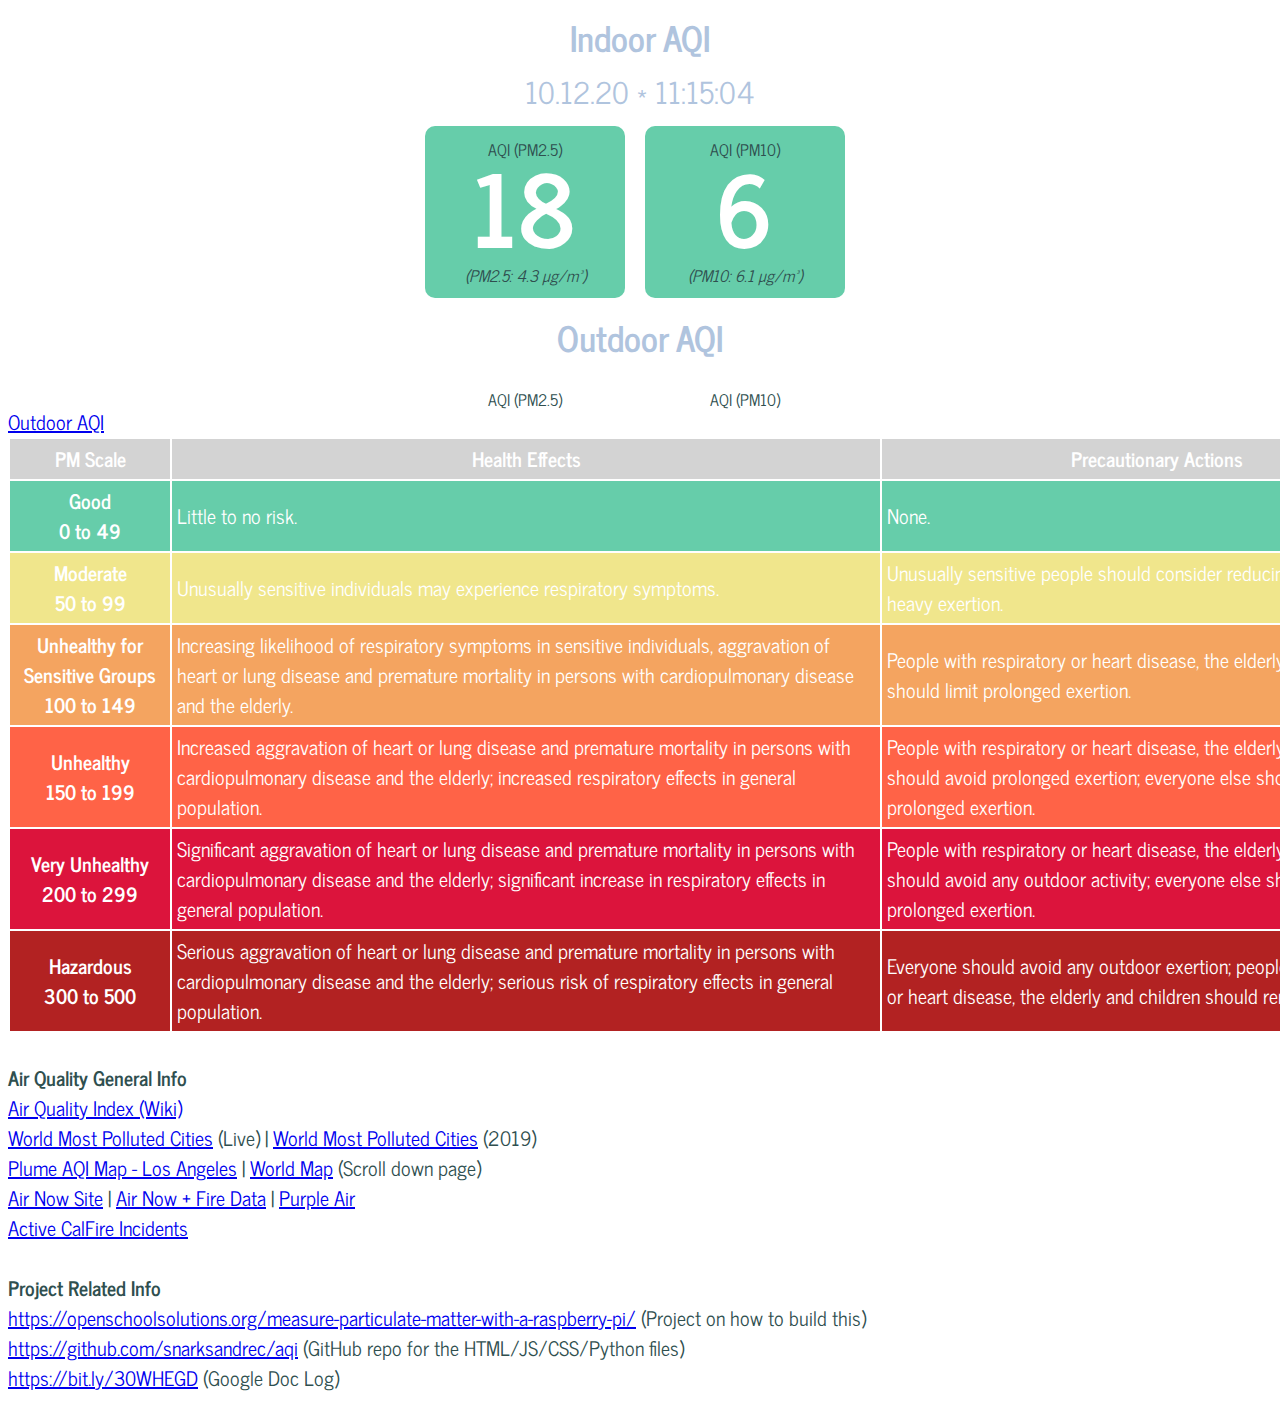
<file: index.html>
<!DOCTYPE html>
<html lang="en">

<head>
    <meta charset="utf-8" />
    <meta name="viewport" content="width=device-width, initial-scale=1.0" />
    <title>Indoor AQI</title>
    <script src="aqi1.js"></script>
    <link rel='stylesheet' href='style.css'>
    <link href="https://fonts.googleapis.com/css2?family=News+Cycle:wght@400;700&display=swap" rel="stylesheet">
</head>

<body>
    <div class='container' id="container">
        <div class='location' id="location">Indoor AQI</div>
        <div class='time' id="time"></div>
        <div class='aqi-container' id="containerPm25">
            <div class='aqi-label'>AQI (PM2.5)</div>
            <div class='aqi' id="aqiPm25"></div>
            <div class='pm-label' id="pm25"></div>
        </div>
        <div class='aqi-container' id="containerPm10">
            <div class='aqi-label'>AQI (PM10)</div>
            <div class='aqi' id="aqiPm10"></div>
            <div class='pm-label' id="pm10"></div>
        </div>
    </div>
    <div class='container' id="container">
        <div class='location' id="location">Outdoor AQI</div>
        <div class='time' id="time"></div>
        <div class='aqi-container' id="containerPm25">
            <div class='aqi-label'>AQI (PM2.5)</div>
            <div class='aqi' id="aqiPm25"></div>
            <div class='pm-label' id="pm25"></div>
        </div>
        <div class='aqi-container' id="containerPm10">
            <div class='aqi-label'>AQI (PM10)</div>
            <div class='aqi' id="aqiPm10"></div>
            <div class='pm-label' id="pm10"></div>
        </div>
    </div>
    <div class="chart">
        <div><a href=https://snarksandrec.github.io/aqi/outdoor/>Outdoor AQI</a></div>
        <table border="0" width="150%" cellspacing="2" cellpadding="5">
            <tbody>
                <tr bgcolor="lightgray">
                    <th>
                        <div align="center">PM Scale</div>
                    </th>
                    <th>
                        <div align="center">Health Effects</div>
                    </th>
                    <th>
                        <div align="center">Precautionary Actions</div>
                    </th>
                </tr>
                <tr bgcolor="mediumaquamarine">
                    <!--green-->
                    <td>
                        <div align="center"><strong>Good</strong><br /><strong>0 to 49</strong></div>
                    </td>
                    <td>Little to no risk.</td>
                    <td>None.</td>
                </tr>
                <tr bgcolor="khaki">
                    <!--yellow-->
                    <td>
                        <div align="center"><strong>Moderate</strong><br /><strong>50 to 99</strong></div>
                    </td>
                    <td>Unusually sensitive individuals may experience respiratory symptoms.</td>
                    <td>Unusually sensitive people should consider reducing prolonged or heavy exertion.</td>
                </tr>
                <tr bgcolor="sandybrown">
                    <!--orange-->
                    <td>
                        <div align="center"><strong>Unhealthy for Sensitive Groups</strong><br /><strong>100 to
                                149</strong>
                        </div>
                    </td>
                    <td>Increasing likelihood of respiratory symptoms in sensitive individuals, aggravation of heart or
                        lung
                        disease and premature mortality in persons with cardiopulmonary disease and the elderly.</td>
                    <td>People with respiratory or heart disease, the elderly and children should limit prolonged
                        exertion.
                    </td>
                </tr>
                <tr bgcolor="tomato">
                    <!--red-->
                    <td>
                        <div align="center"><strong>Unhealthy</strong><br /><strong>150 to 199</strong></div>
                    </td>
                    <td>Increased aggravation of heart or lung disease and premature mortality in persons with
                        cardiopulmonary
                        disease and the elderly; increased respiratory effects in general population.</td>
                    <td>People with respiratory or heart disease, the elderly and children should avoid prolonged
                        exertion;
                        everyone else should limit prolonged exertion.</td>
                </tr>
                <tr bgcolor="crimson">
                    <!--purple-->
                    <td>
                        <div align="center"><strong>Very Unhealthy</strong><br /><strong>200 to 299</strong></div>
                    </td>
                    <td>Significant aggravation of heart or lung disease and premature mortality in persons with
                        cardiopulmonary disease and the elderly; significant increase in respiratory effects in general
                        population.</td>
                    <td>People with respiratory or heart disease, the elderly and children should avoid any outdoor
                        activity;
                        everyone else should avoid prolonged exertion.</td>
                </tr>
                <tr bgcolor="firebrick">
                    <!--brown-->
                    <td>
                        <div align="center"><strong>Hazardous</strong><br /><strong>300 to 500</strong></div>
                    </td>
                    <td>Serious aggravation of heart or lung disease and premature mortality in persons with
                        cardiopulmonary
                        disease and the elderly; serious risk of respiratory effects in general population.</td>
                    <td>Everyone should avoid any outdoor exertion; people with respiratory or heart disease, the
                        elderly and
                        children should remain indoors.</td>
                </tr>
            </tbody>
        </table>
        <br>
        <div style="color:darkslategrey; width:950px">
            <b>Air Quality General Info</b><br>
            <a href=https://en.wikipedia.org/wiki/Air_quality_index target=new>Air Quality Index (Wiki)</a><br>
            <a href=https://www.iqair.com/us/world-air-quality-ranking target=new>World Most Polluted Cities</a> (Live) | <a href=https://www.iqair.com/us/world-most-polluted-cities?page=1&perPage=50&cities=x target=new>World Most Polluted Cities</a> (2019)<br>
            <a href=https://air.plumelabs.com/air-quality-in-los-angeles-ca-mwyt target=new>Plume AQI Map - Los Angeles</a> | <a href=https://air.plumelabs.com/en/ target=new>World Map</a> (Scroll down page)<br>
            <a href=https://www.airnow.gov/?city=Pasadena&state=CA&country=USA>Air Now Site</a> | <a href=https://fire.airnow.gov target=new>Air Now + Fire Data</a> | <a href=https://www2.purpleair.com target=new>Purple Air</a><br>
            <a href=https://www.fire.ca.gov/incidents/ target=new>Active CalFire Incidents</a><br>
            <br>
            <b>Project Related Info</b><br>
            <a href=https://openschoolsolutions.org/measure-particulate-matter-with-a-raspberry-pi target=new>https://openschoolsolutions.org/measure-particulate-matter-with-a-raspberry-pi/</a> (Project on how to build this)<br>
            <a href=https://github.com/snarksandrec/aqi target=new>https://github.com/snarksandrec/aqi</a> (GitHub repo for the HTML/JS/CSS/Python files)<br>
            <a href=https://bit.ly/30WHEGD target=new>https://bit.ly/30WHEGD</a> (Google Doc Log)
        </div>
    </div>
    </div>
</body>

<script type="text/javascript">
    getData();
    setInterval(getData, 60000);
</script>

</html>
</file>
<file: style.css>
.container {
    font-family: 'News Cycle', sans-serif;
    margin-left: auto;
    margin-right: auto;
    max-width: 450px;
}

.aqi-container {
    border-radius: 10px;
    float: left;
    font-family: 'News Cycle', sans-serif;
    margin: 10px;
    padding: 10px;
    text-align: center;
    width: 180px;
}

.time {
    color: lightsteelblue;
    font-family: 'News Cycle', sans-serif;
    font-size: 30px;
    margin-left: auto;
    margin-right: auto;
    text-align: center;
}

.location {
    color: lightsteelblue;
    font-family: 'News Cycle', sans-serif;
    font-size: 35px;
    font-weight: 700;
    margin-left: auto;
    margin-right: auto;
    text-align: center;
}

.aqi-label {
    color: darkslategray;
}

.aqi {
    color: white;
    font-size: 100px;
    font-weight: bold;
    font-family: 'News Cycle', sans-serif;
    margin: -40px;
}

.pm-label {
    color: darkslategray;
    font-family: 'News Cycle', sans-serif;
    font-style: italic;
    margin-top: 15px;
}

h2 {
    font-family: 'News Cycle', sans-serif;
    text-align: center;
}

.chart {
    color: white;
    display: table;
    font-family: 'News Cycle', sans-serif;
    font-size: 20px;
    line-height: 30px;
    text-align: left;
    max-width: 600px;
}
</file>
